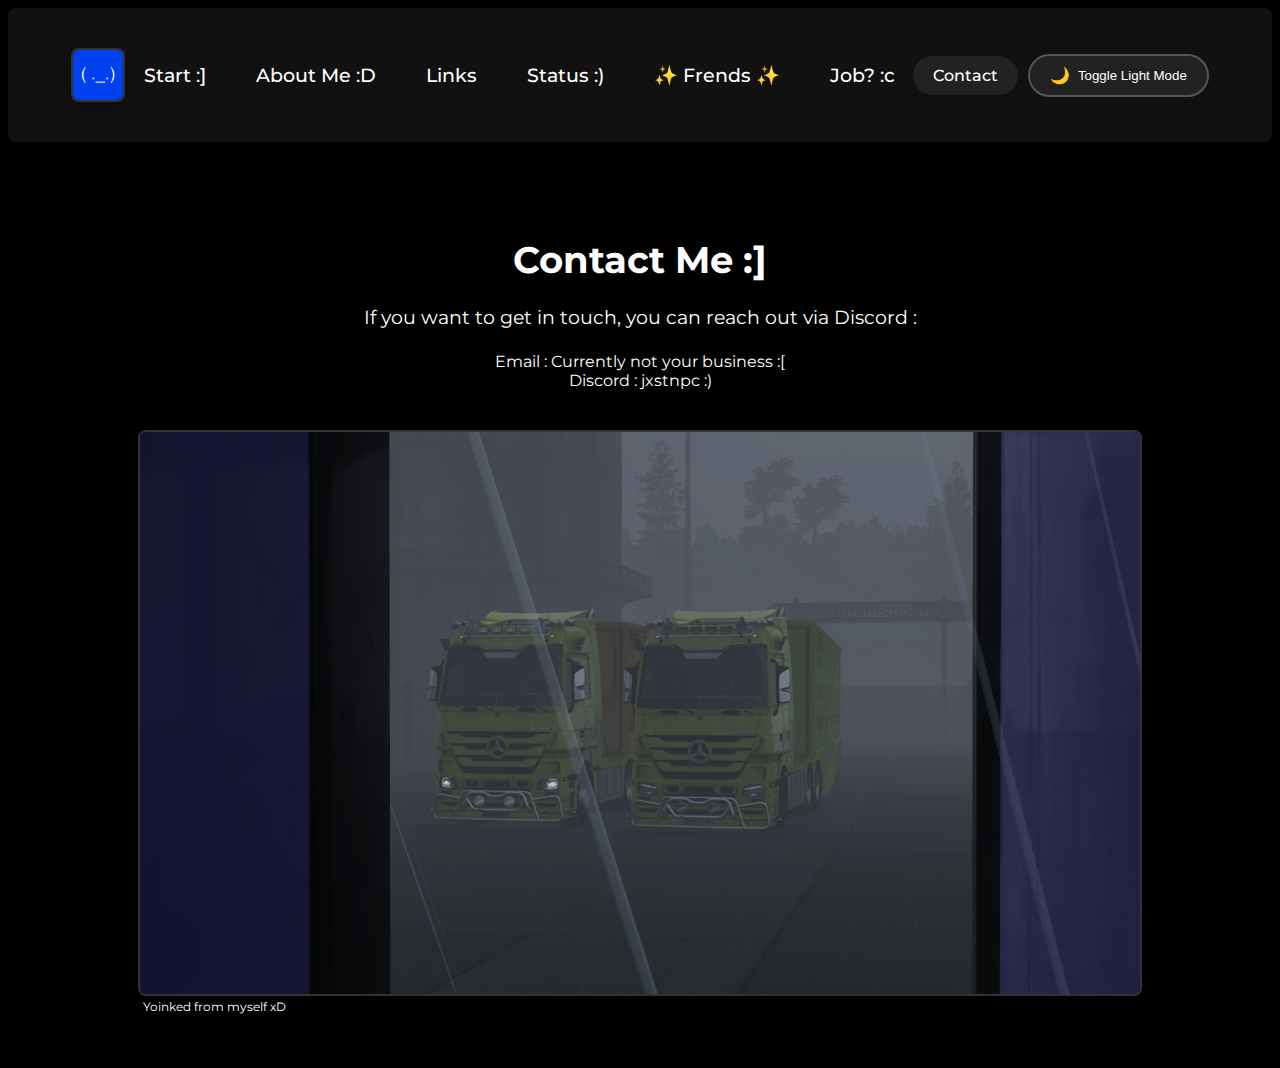
<file: Contact.html>
<!DOCTYPE html>
<html lang="en">
<head>
    <meta charset="utf-8">
    <meta http-equiv="X-UA-Compatible" content="IE=edge">
    <title>Contact</title>
    <meta name="description" content="Contact page for Leo's personal website.">
    <meta name="viewport" content="width=device-width, initial-scale=1">
    <link rel="stylesheet" href="style.css">
    <link rel="preconnect" href="https://fonts.googleapis.com">
    <link rel="preconnect" href="https://fonts.gstatic.com" crossorigin>
    <link href="https://fonts.googleapis.com/css2?family=Montserrat:ital,wght@0,100..900;1,100..900&display=swap" rel="stylesheet">
</head>
<body>
    <header>
        <a class="logo grow-on-hover" href="#">
            <img src="images/pfp.png" alt="Leo's Logo" />
        </a>
        <nav>
            <ul class="nav__links">
                <li><a class="grow-on-hover" href="/index.html">Start :]</a></li>
                <li><a class="grow-on-hover" href="/AboutMe.html">About Me :D</a></li>
                <li><a class="grow-on-hover" href="/links.html">Links</a></li>
                <li><a class="grow-on-hover" href="/Status.html">Status :)</a></li>
                <li><a class="grow-on-hover" href="/Frends.html">✨ Frends ✨</a></li>
                <li><a class="grow-on-hover" href="/Job.html">Job? :c</a></li>
            </ul>
        </nav>
        <div class="header-actions">
            <a class="cta grow-on-hover" href="/Contact.html" style="text-decoration: none;">Contact</a>
            <button id="theme-toggle" class="cta">
                <span class="icon">🌙</span> Toggle Light Mode
            </button>
        </div>
    </header>

    <div class="main">
        <h1>Contact Me :]</h1>
        <p>If you want to get in touch, you can reach out via Discord :</p>
        <div class="contact-info">
            <div class="contact-item">
                <span class="contact-label">Email :</span>
                <span class="contact-value">Currently not your business :[</span>
            </div>
            <div class="contact-item">
                <span class="contact-label">Discord :</span>
                <span class="contact-value">jxstnpc :)</span>
            </div>
        </div>
        <div class="image-container">
            <a href="" target="" rel="">
                <img src="../images/20240805210343_1.jpg" alt="Richard">
            </a>
            <div class="credit">Yoinked from myself xD</div>
        </div>
    </div>

    <script src="index.js" async defer></script>
</body>
</html>
</file>
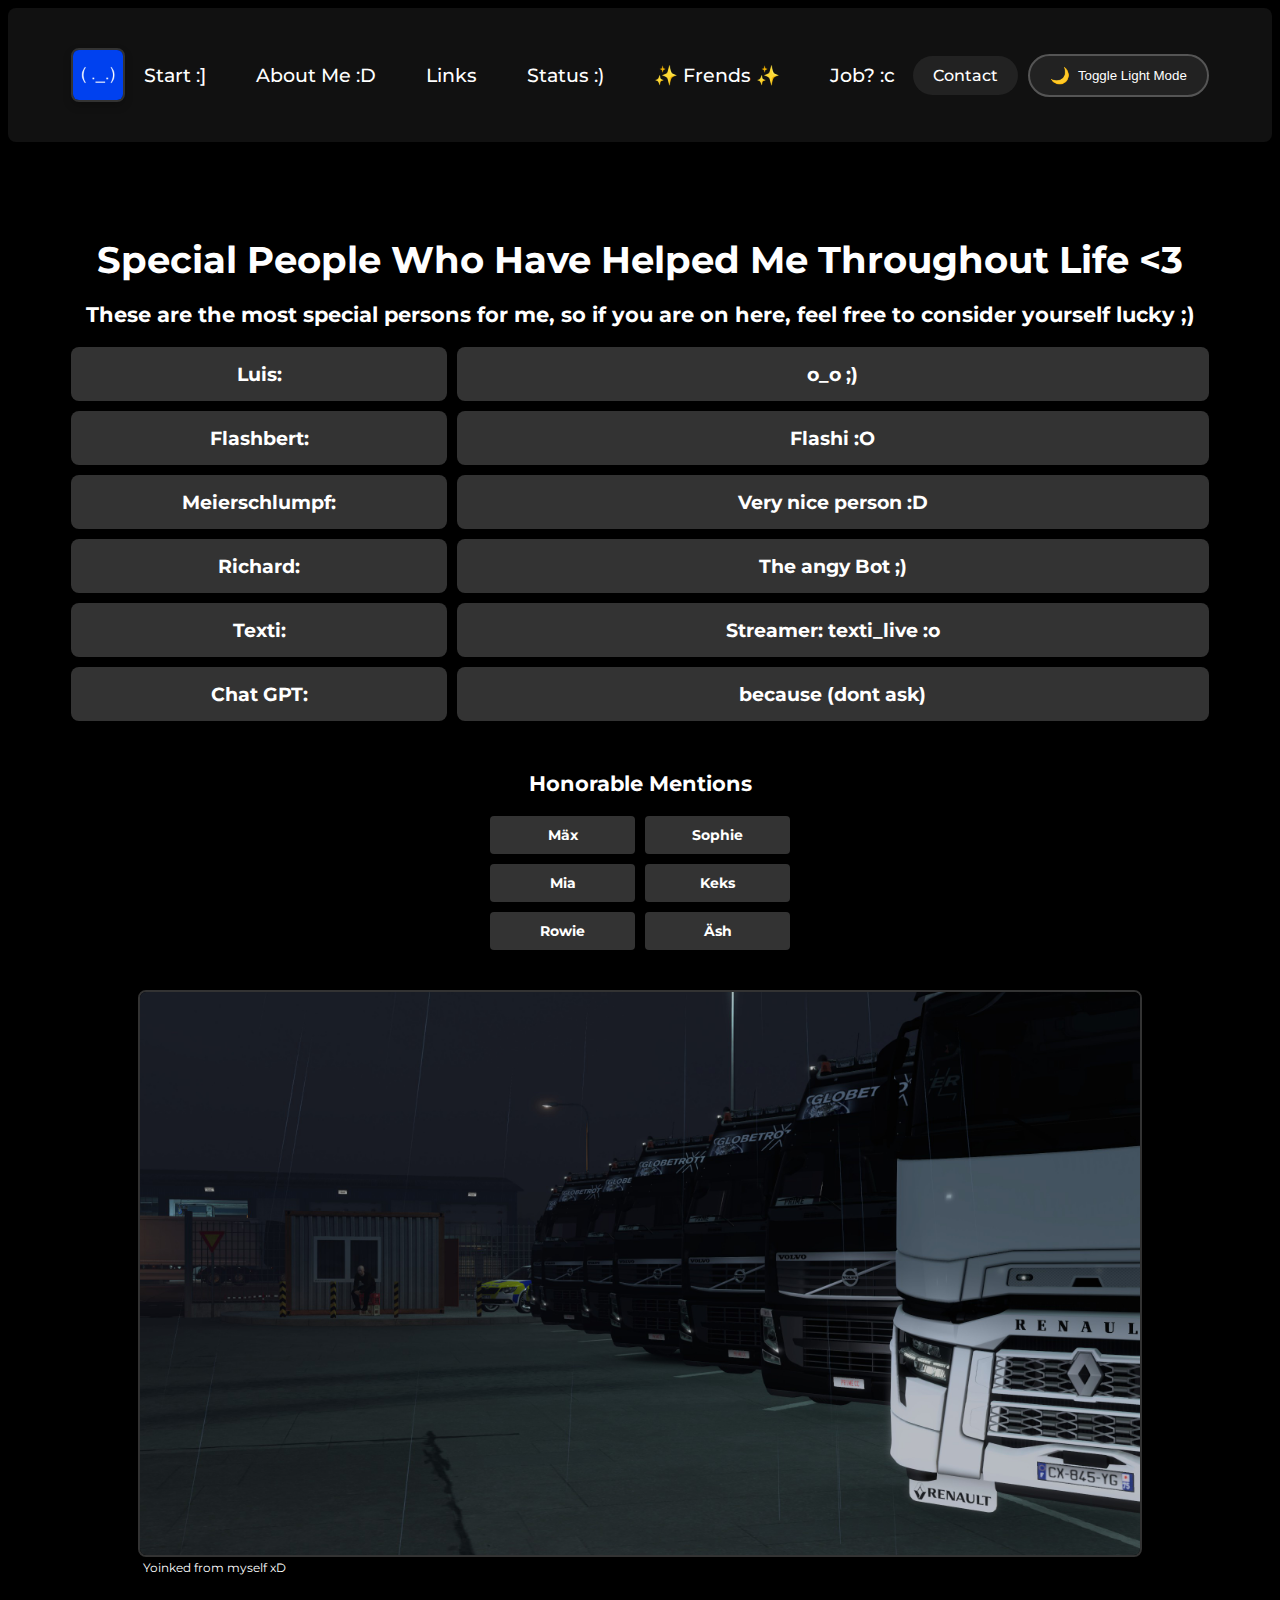
<file: Frends.html>
<!DOCTYPE html>
<html lang="en">
<head>
    <meta charset="utf-8">
    <meta http-equiv="X-UA-Compatible" content="IE=edge">
    <title>Frends</title>
    <meta name="description" content="This is Leo's personal website.">
    <meta name="viewport" content="width=device-width, initial-scale=1">
    <link rel="stylesheet" href="style.css">
    <link rel="preconnect" href="https://fonts.googleapis.com">
    <link rel="preconnect" href="https://fonts.gstatic.com" crossorigin>
    <link href="https://fonts.googleapis.com/css2?family=Montserrat:wght@100..900&display=swap" rel="stylesheet">
</head>
<body>
    <header>
        <a class="logo grow-on-hover" href="#">
            <img src="images/pfp.png" alt="Leo's Logo" />
        </a>
        <nav>
            <ul class="nav__links">
                <li><a class="grow-on-hover" href="/index.html">Start :]</a></li>
                <li><a class="grow-on-hover" href="/AboutMe.html">About Me :D</a></li>
                <li><a class="grow-on-hover" href="/links.html">Links</a></li>
                <li><a class="grow-on-hover" href="/Status.html">Status :)</a></li>
                <li><a class="grow-on-hover" href="/Frends.html">✨ Frends ✨</a></li>
                <li><a class="grow-on-hover" href="/Job.html">Job? :c</a></li>
            </ul>
        </nav>
        <div class="header-actions">
            <a class="cta grow-on-hover" href="/Contact.html" style="text-decoration: none;">Contact</a>
            <button id="theme-toggle" class="cta">
                <span class="icon">🌙</span> Toggle Light Mode
            </button>
        </div>
    </header>

    <div class="main">
        <h1>Special People Who Have Helped Me Throughout Life <3</h1>
        <h3 class="subheading">These are the most special persons for me, so if you are on here, feel free to consider yourself lucky ;)</h3>
        
        <!-- Custom Table Section -->
        <ul class="custom-table" style="margin-bottom: 50px;">
            <li>
                <div class="name">Luis:</div>
                <div class="description">o_o ;)</div>
            </li>
            <li>
                <div class="name">Flashbert:</div>
                <div class="description">Flashi :O</div>
            </li>
            <li>
                <div class="name">Meierschlumpf:</div>
                <div class="description">Very nice person :D</div>
            </li>
            <li>
                <div class="name">Richard:</div>
                <div class="description">The angy Bot ;)</div>
            </li>
            <li>
                <div class="name">Texti:</div>
                <div class="description">Streamer: texti_live :o</div>
            </li>
            <li>
                <div class="name">Chat GPT:</div>
                <div class="description">because (dont ask)</div>
            </li>
        </ul>
        
        <h3>Honorable Mentions</h3>
        <div class="honorable-mentions">
            <a href="#">Mäx</a>
            <a href="#">Sophie</a>
            <a href="#">Mia</a>
            <a href="#">Keks</a>
            <a href="#">Rowie</a>
            <a href="#">Äsh</a>
        </div>
        
        
             
        <!-- Image Container Section -->
        <div class="image-container">
            <a href="" target="" rel="">
                <img src="../images/20240805194333_1.jpg" alt="">
            </a>
            <div class="credit">Yoinked from myself xD</div>
        </div>
    </div>

    <script src="index.js" async defer></script>
</body>
</html>
</file>
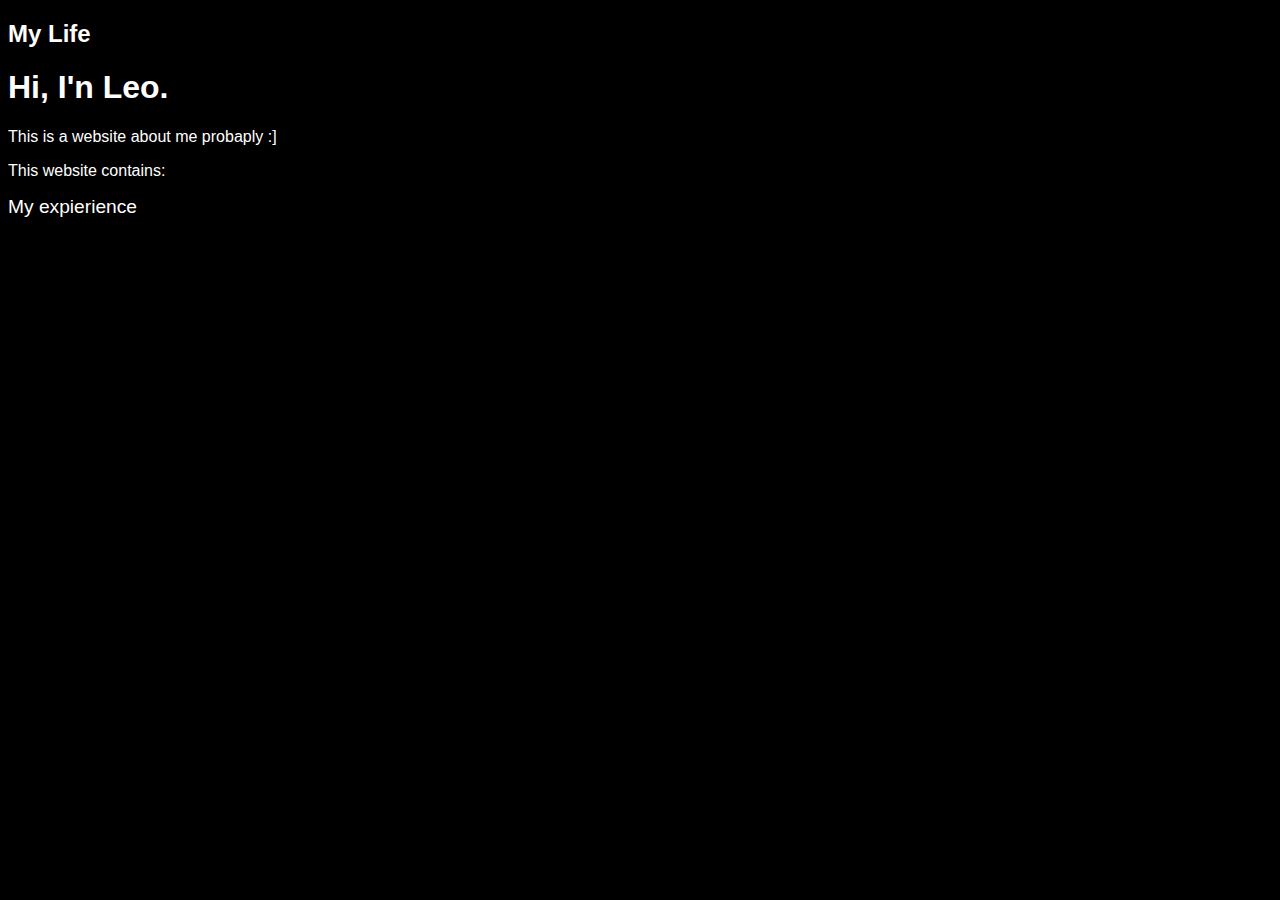
<file: indexTest.html>
<!DOCTYPE html>
<html lang="en">
<head>
    <meta charset="UTF-8">
    <meta name="viewport" content="width=device-width, initial-scale=1.0">
    <link rel="stylesheet" href="style.css">
    <title>Leo's Life</title>
</head>
<body>
    <div>
        <h2>My Life</h2>
    </div>
    <h1>Hi, I'n Leo.</h1>
    <p>This is a website about me probaply :]</p>
    <div>
        <p>This website contains:</p>
        <li>My expierience</li>
    </div>
</body>
</html>
</file>
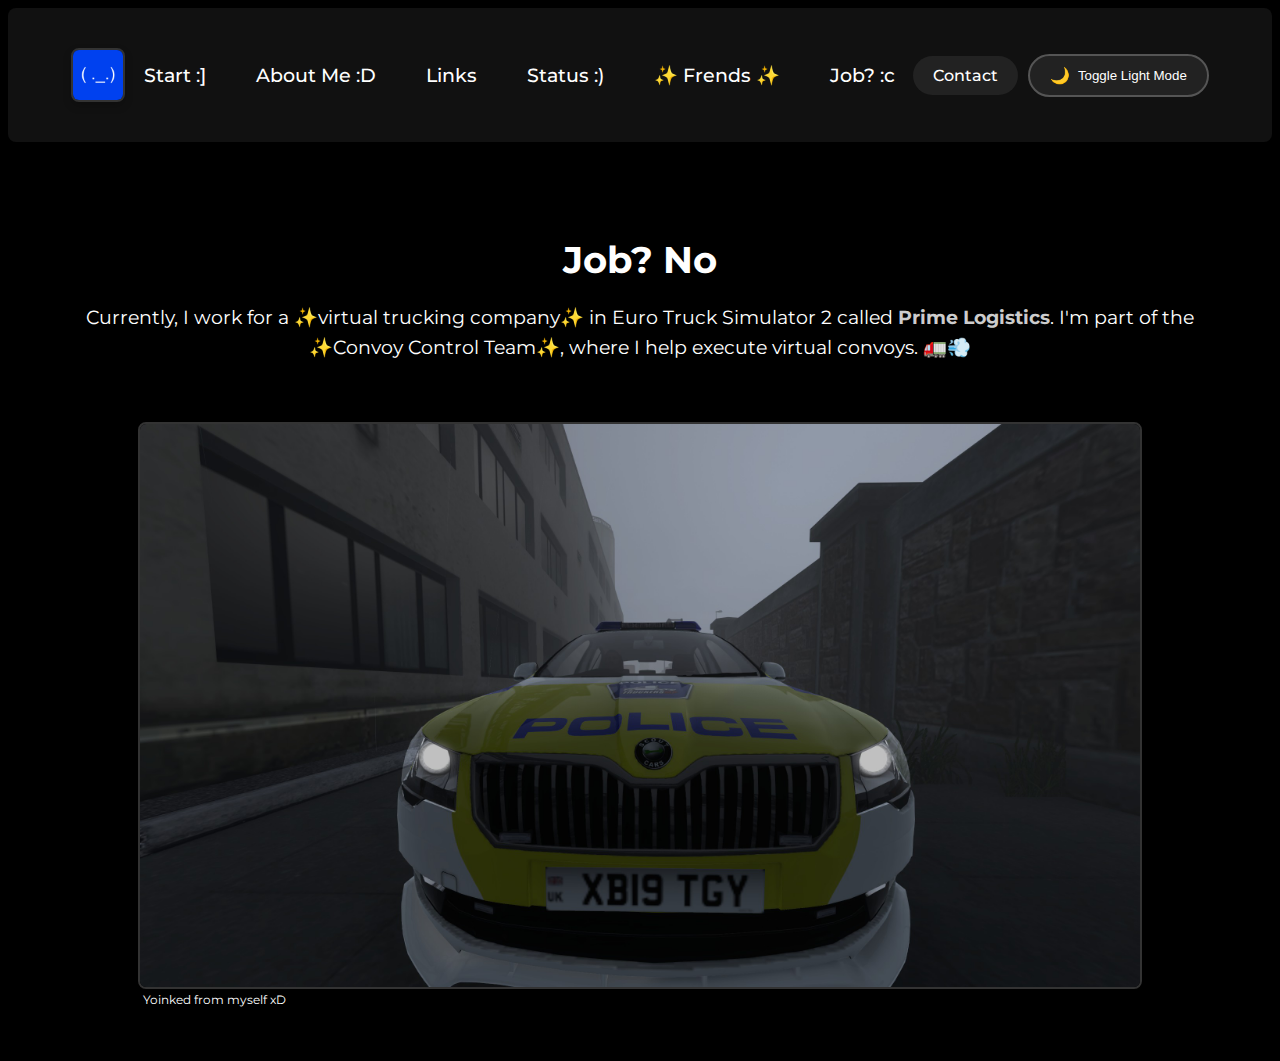
<file: Job.html>
<!DOCTYPE html>
<html lang="en">
<head>
    <meta charset="utf-8">
    <meta http-equiv="X-UA-Compatible" content="IE=edge">
    <title>Job? No</title>
    <meta name="description" content="This is Leo's personal website.">
    <meta name="viewport" content="width=device-width, initial-scale=1">
    <link rel="stylesheet" href="style.css">
    <link rel="preconnect" href="https://fonts.googleapis.com">
    <link rel="preconnect" href="https://fonts.gstatic.com" crossorigin>
    <link href="https://fonts.googleapis.com/css2?family=Montserrat:ital,wght@0,100..900;1,100..900&display=swap" rel="stylesheet">
    <style>
        .image-container {
            position: relative;
            display: inline-block;
        }
        .image-container img {
            width: 1000px; /* Adjust the size as needed */
            height: auto;
        }
        .image-container .credit {
            position: absolute;
            bottom: 0;
            left: 0;
            background-color: rgba(0, 0, 0, 0.5); /* Semi-transparent background */
            color: #fff; /* White text color */
            padding: 2px 5px; /* Some padding */
            font-size: 12px; /* Smaller font size */
            border-radius: 0 0 0 8px; /* Rounded corner */
        }
    </style>
</head>
<body>
    <header>
        <a class="logo grow-on-hover" href="#">
            <img src="images/pfp.png" alt="Leo's Logo" />
        </a>
        <nav>
            <ul class="nav__links">
                <li><a class="grow-on-hover" href="/index.html">Start :]</a></li>
                <li><a class="grow-on-hover" href="/AboutMe.html">About Me :D</a></li>
                <li><a class="grow-on-hover" href="/links.html">Links</a></li>
                <li><a class="grow-on-hover" href="/Status.html">Status :)</a></li>
                <li><a class="grow-on-hover" href="/Frends.html">✨ Frends ✨</a></li>
                <li><a class="grow-on-hover" href="/Job.html">Job? :c</a></li>
            </ul>
        </nav>
        <div class="header-actions">
            <a class="cta grow-on-hover" href="/Contact.html" style="text-decoration: none;">Contact</a>
            <button id="theme-toggle" class="cta">
                <span class="icon">🌙</span> Toggle Light Mode
            </button>
        </div>
    </header>

    <div class="main">
        <h1>Job? No</h1> <!-- Fixed heading here to match the title -->
        <p>Currently, I work for a ✨virtual trucking company✨ in Euro Truck Simulator 2 called <a href="https://primevtc.com/">Prime Logistics</a>. I'm part of the ✨Convoy Control Team✨, where I help execute virtual convoys. 🚛💨</p>
        
        <div class="image-container">
            <a href="" target="" rel="">
                <img src="../images/20240805210531_1.jpg" alt="">
            </a>
            <div class="credit">Yoinked from myself xD</div>
        </div>
    </div>
    <script src="index.js" async defer></script>
</body>
</html>
</file>
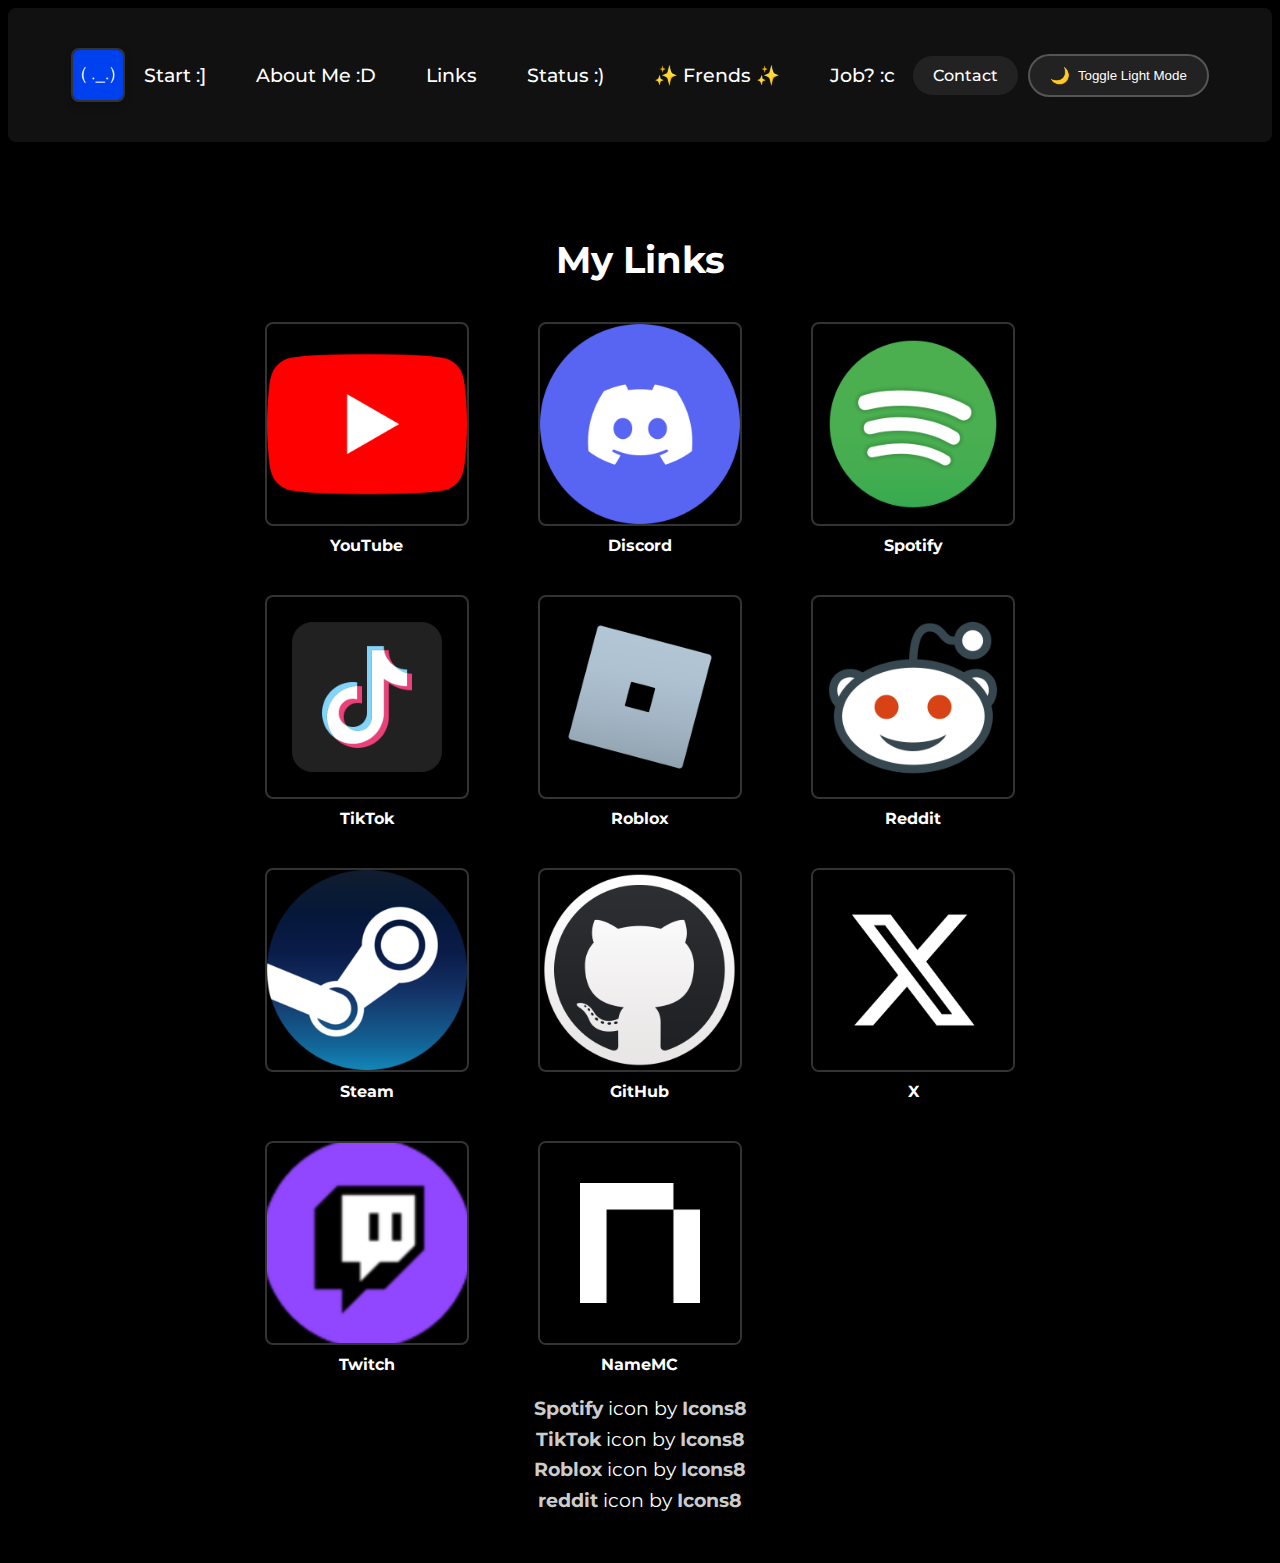
<file: links.html>
<!DOCTYPE html>
<html lang="en">
    <head>
        <meta charset="utf-8">
        <meta http-equiv="X-UA-Compatible" content="IE=edge">
        <title>Links</title>
        <meta name="description" content="This is Leo's links page.">
        <meta name="viewport" content="width=device-width, initial-scale=1">
        <link rel="stylesheet" href="style.css">
        <link rel="preconnect" href="https://fonts.googleapis.com">
        <link rel="preconnect" href="https://fonts.gstatic.com" crossorigin>
        <link
            href="https://fonts.googleapis.com/css2?family=Montserrat:ital,wght@0,100..900;1,100..900&display=swap"
            rel="stylesheet">
    </head>
    <body>
        <header>
            <a class="logo grow-on-hover" href="#">
                <img src="images/pfp.png" alt="Leo's Logo" />
            </a>
            <nav>
                <ul class="nav__links">
                    <li><a class="grow-on-hover" href="/index.html">Start :]</a></li>
                    <li><a class="grow-on-hover" href="/AboutMe.html">About Me :D</a></li>
                    <li><a class="grow-on-hover" href="/links.html">Links</a></li>
                    <li><a class="grow-on-hover" href="/Status.html">Status :)</a></li>
                    <li><a class="grow-on-hover" href="/Frends.html">✨ Frends ✨</a></li>
                    <li><a class="grow-on-hover" href="/Job.html">Job? :c</a></li>
                </ul>
            </nav>
            <div class="header-actions">
                <a class="cta grow-on-hover" href="/Contact.html" style="text-decoration: none;">Contact</a>
                <button id="theme-toggle" class="cta">
                    <span class="icon">🌙</span> Toggle Light Mode
                </button>
            </div>
        </header>

        <div class="main">
            <h1>My Links</h1>
            <div class="links-container">
                <div class="links-container">
                    <div class="links-container">
                        <div class="threeDivider">
                            <div class="link-item">
                                <a href="https://www.youtube.com/channel/UC1MzeATVkkVsa9FgLvQA8ug" target="_blank" rel="noopener noreferrer">
                                    <img src="/images/youtube_icon.png" alt="YouTube">
                                    YouTube
                                </a>
                            </div>
                            <div class="link-item">
                                <a href="https://discord.gg/8MpRZ2qBxk" target="_blank" rel="noopener noreferrer">
                                    <img src="/images/discord_icon.png" alt="Discord">
                                    Discord
                                </a>
                            </div>
                            <div class="link-item">
                                <a href="https://open.spotify.com/user/314wsvh7222xr6m5vvkcdnalxnzm" target="_blank" rel="noopener noreferrer">
                                    <img src="/images/spotify_icon.png" alt="Spotify">
                                    Spotify
                                </a>
                            </div>
                            <div class="link-item">
                                <a href="https://www.tiktok.com/@lele7663" target="_blank" rel="noopener noreferrer">
                                    <img src="/images/tiktok_icon.png" alt="TikTok">
                                    TikTok
                                </a>
                            </div>
                            <div class="link-item">
                                <a href="https://www.roblox.com/users/1911480242/profile" target="_blank" rel="noopener noreferrer">
                                    <img src="/images/roblox_icon.png" alt="Roblox">
                                    Roblox
                                </a>
                            </div>
                            <div class="link-item">
                                <a href="https://www.reddit.com/user/NPC_Lele/" target="_blank" rel="noopener noreferrer">
                                    <img src="/images/reddit_icon.png" alt="Reddit">
                                    Reddit
                                </a>
                            </div>
                            <div class="link-item">
                                <a href="https://steamcommunity.com/id/jxstnpc" target="_blank" rel="noopener noreferrer">
                                    <img src="/images/steam_icon.png" alt="Steam"> Steam
                                </a>
                            </div>
                            <div class="link-item">
                                <a href="https://github.com/Lele7663" target="_blank" rel="noopener noreferrer">
                                    <img src="/images/github_icon.png" alt="GitHub">
                                    GitHub
                                </a>
                            </div>
                            <div class="link-item">
                                <a href="https://x.com/npc_lele" target="_blank" rel="noopener noreferrer">
                                    <img src="/images/twitter_icon.png" alt="X (formerly Twitter)"> X
                                </a>
                            </div>
                            <div class="link-item">
                                <a href="https://www.twitch.tv/npc_lele" target="_blank" rel="noopener noreferrer">
                                    <img src="/images/twitch_icon.png" alt="Twitch">
                                    Twitch
                                </a>
                            </div>
                            <div class="link-item">
                                <a href="https://namemc.com/profile/Lele7663.1" target="_blank" rel="noopener noreferrer">
                                    <img src="/images/namemc_icon.png" alt="NameMC">
                                    NameMC
                                </a>
                            </div>
                        </div>
                    </div>
                    
            </div>

            <div class="icon-credits">
                <p>
                    <a target="_blank"
                        href="https://icons8.com/icon/11116/spotify">Spotify</a>
                    icon by <a target="_blank"
                        href="https://icons8.com">Icons8</a><br>
                    <a target="_blank"
                        href="https://icons8.com/icon/118640/tiktok">TikTok</a>
                    icon by <a target="_blank"
                        href="https://icons8.com">Icons8</a><br>
                    <a target="_blank"
                        href="https://icons8.com/icon/isewJLsuA3SP/roblox">Roblox</a>
                    icon by <a target="_blank"
                        href="https://icons8.com">Icons8</a><br>
                    <a target="_blank"
                        href="https://icons8.com/icon/13642/reddit">reddit</a>
                    icon by <a target="_blank"
                        href="https://icons8.com">Icons8</a>
                </p>
            </div>
        </div>

        <script src="index.js" async defer></script>
    </body>
</html>
</file>
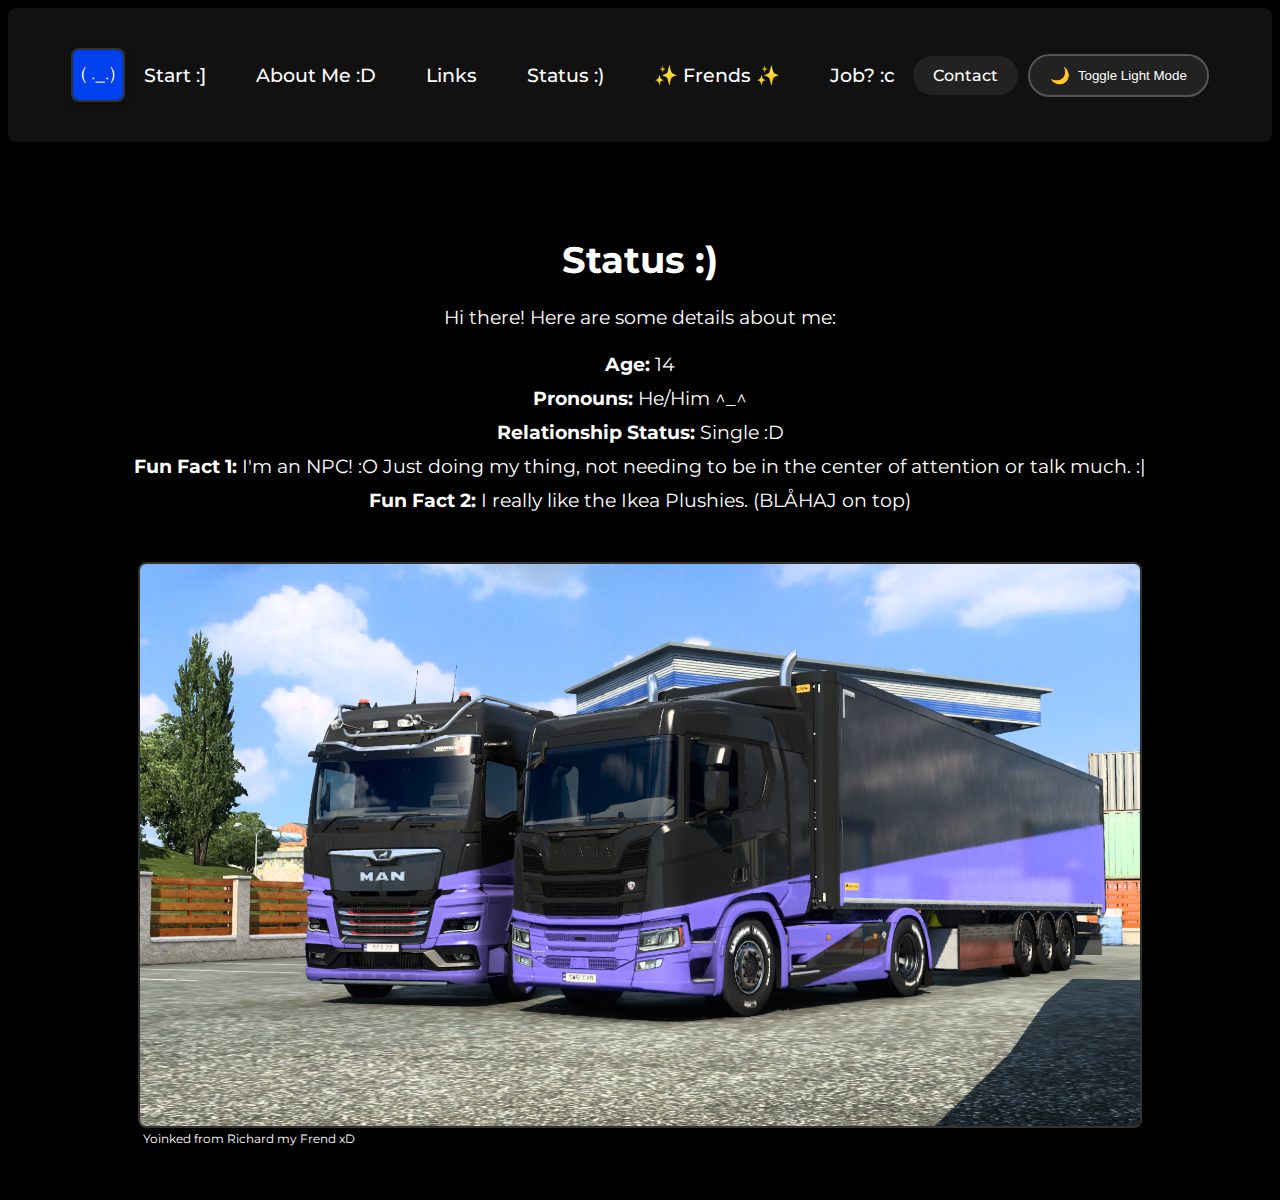
<file: Status.html>
<!DOCTYPE html>
<html lang="en">
<head>
    <meta charset="utf-8">
    <meta http-equiv="X-UA-Compatible" content="IE=edge">
    <title>Status</title>
    <meta name="description" content="This is Leo's personal website.">
    <meta name="viewport" content="width=device-width, initial-scale=1">
    <link rel="stylesheet" href="style.css">
    <link rel="preconnect" href="https://fonts.googleapis.com">
    <link rel="preconnect" href="https://fonts.gstatic.com" crossorigin>
    <link href="https://fonts.googleapis.com/css2?family=Montserrat:ital,wght@0,100..900;1,100..900&display=swap" rel="stylesheet">
</head>
<body>
    <header>
        <a class="logo grow-on-hover" href="#">
            <img src="images/pfp.png" alt="Leo's Logo" />
        </a>
        <nav>
            <ul class="nav__links">
                <li><a class="grow-on-hover" href="/index.html">Start :]</a></li>
                <li><a class="grow-on-hover" href="/AboutMe.html">About Me :D</a></li>
                <li><a class="grow-on-hover" href="/links.html">Links</a></li>
                <li><a class="grow-on-hover" href="/Status.html">Status :)</a></li>
                <li><a class="grow-on-hover" href="/Frends.html">✨ Frends ✨</a></li>
                <li><a class="grow-on-hover" href="/Job.html">Job? :c</a></li>
            </ul>
        </nav>
        <div class="header-actions">
            <a class="cta grow-on-hover" href="/Contact.html" style="text-decoration: none;">Contact</a>
            <button id="theme-toggle" class="cta">
                <span class="icon">🌙</span> Toggle Light Mode
            </button>
        </div>
    </header>

    <div class="main">
        <h1>Status :)</h1>
        <p>Hi there! Here are some details about me:</p>
        <ul>
            <li><strong>Age:</strong> 14</li>
            <li><strong>Pronouns:</strong> He/Him ^_^</li>
            <li><strong>Relationship Status:</strong> Single :D</li>
            <li><strong>Fun Fact 1:</strong> I'm an NPC! :O Just doing my thing, not needing to be in the center of attention or talk much. :|
            </li>
            <li><strong>Fun Fact 2:</strong> I really like the Ikea Plushies. (BLÅHAJ on top)</li>
        </ul>

        <div class="image-container">
            <a href="" target="" rel="">
                <img src="../images/ets2_20230831_151758_00.png" alt="Richard">
            </a>
            <div class="credit">Yoinked from Richard my Frend xD</div>
        </div>
    </div>

    <script src="index.js" async defer></script>
</body>
</html>
</file>
<file: style.css>
/* 3x2 Raster für Link-Container */
.threeDivider {
    display: grid;
    grid-template-columns: repeat(3, 1fr); /* 3 Spalten */
    gap: 20px; /* Abstand zwischen den Links */
    max-width: 800px;
    margin: 0 auto;
}

.link-item {
    display: flex;
    flex-direction: column;
    align-items: center;
    text-align: center;
}

.link-item img {
    height: 80px;
    width: 80px;
    margin-bottom: 10px;
    border-radius: 8px;
    transition: transform 0.3s ease;
}

.link-item a {
    font-weight: bold;
    color: var(--text-color);
    text-decoration: none;
}

.link-item img:hover {
    transform: scale(1.1); /* Leichter Vergrößerungseffekt beim Hover */
}

/* Standard Layout für größere Bildschirme */
header {
    display: flex;
    justify-content: space-between;
    align-items: center;
    padding: 20px 5%;
    background-color: var(--header-bg-color);
    border-radius: 8px;
    box-shadow: 0 4px 6px rgba(0, 0, 0, 0.1);
}

/* Navigation Links Layout */
.nav__links {
    display: flex; /* Flexbox for horizontal layout on larger screens */
    gap: 20px;
    list-style: none;
    justify-content: center;
    width: 100%;
    padding: 0;
    margin: 0;
    flex-wrap: wrap; /* Allows wrapping of links if the screen size is smaller */
}

/* Responsive Anpassungen für die Top-Bar */
@media (max-width: 768px) {
    .nav__links {
        display: grid;
        grid-template-columns: repeat(2, 1fr); /* Zwei Spalten */
    }
}

@media (max-width: 600px) {
    .nav__links {
        grid-template-columns: repeat(3, 1fr); /* Drei Spalten */
    }
}

@media (max-width: 480px) {
    .nav__links {
        grid-template-columns: repeat(4, 1fr); /* Vier Spalten */
    }
}

/* Einzelspalten-Layout für sehr kleine Bildschirme */
@media (max-width: 425px) {
    header {
        flex-direction: column; /* Stack header content vertically */
        align-items: center; /* Center align everything in the header */
    }

    .logo {
        margin-bottom: 15px; /* Space below the logo */
    }

    .nav__links {
        display: flex;
        flex-direction: column;
        align-items: center;
        gap: 15px;
    }
    
    .header-actions {
        display: flex;
        flex-direction: column; /* Stack buttons vertically */
        align-items: center;
        gap: 10px; /* Adjust gap between buttons */
        margin-top: 10px; /* Optional spacing from links */
    }
}


.header-actions {
    display: flex;
    gap: 10px;
    align-items: center;
}

/* Standard Dark Mode */
:root {
    --bg-color: #000000;
    --text-color: #FFFFFF;
    --link-color: #CCCCCC;
    --header-bg-color: #111111;
    --cta-bg-color: #222222;
    --cta-hover-bg-color: #555555;
}

/* Light Mode Theme */
.light-mode {
    --bg-color: #FFFFFF;
    --text-color: #000000;
    --link-color: #0000EE;
    --header-bg-color: #F0F0F0;
    --cta-bg-color: #DDDDDD;
    --cta-hover-bg-color: #AAAAAA;
}

/* Anwendung der Variablen */
body {
    background-color: var(--bg-color);
    color: var(--text-color);
    font-family: "Montserrat", sans-serif;
}

a {
    color: var(--link-color);
    text-decoration: none;
    font-weight: bold;
    transition: color 0.3s ease;
}

a:hover {
    text-decoration: underline;
    color: var(--cta-hover-bg-color);
}

/* Logo und Hover-Effekte */
.logo {
    font-weight: 600;
    color: var(--text-color);
    text-decoration: none;
    transition: color 0.3s ease;
}

.logo:hover {
    color: var(--cta-hover-bg-color);
}

.logo img {
    height: 50px;
    width: auto;
    transition: transform 0.3s ease;
}

.logo:hover img {
    transform: scale(1.2);
}

/* Navigation und Links */
.nav__links li {
    margin: 0 15px;
}

.nav__links a {
    font-weight: 500;
    color: var(--text-color);
    text-decoration: none;
    transition: color 0.3s ease;
}

.nav__links a:hover {
    color: var(--cta-hover-bg-color);
}

/* Call to Action Button */
.cta {
    padding: 10px 20px;
    background-color: var(--cta-bg-color);
    color: var(--text-color);
    border: none;
    border-radius: 50px;
    cursor: pointer;
    font-weight: 500;
    text-decoration: none;
    transition: background-color 0.3s ease;
}

.cta:hover {
    background-color: var(--cta-hover-bg-color);
}

/* Effekt für Links mit grow-on-hover */
.nav__links a.grow-on-hover {
    transition: transform 0.3s ease-in-out;
    display: inline-block;
}

.nav__links a.grow-on-hover:hover {
    transform: scale(1.1);
}

/* Bilder */
img {
    display: block;
    max-width: 100%;
    height: auto;
    margin: 20px auto;
    border: 2px solid #333333;
    border-radius: 8px;
    box-shadow: 0 4px 8px rgba(0, 0, 0, 0.2);
}

/* Text- und Layout-Stile */
h3 {
    font-size: 1.3em;
    margin-bottom: 20px;
}

.main {
    padding: 20px 5%;
    text-align: center;
    margin-top: 50px;
}

.main h1 {
    font-size: 2.3em;
    margin-bottom: 20px;
}

.main h2 {
    font-size: 2em;
    margin-bottom: 15px;
}

.main p {
    font-size: 1.2em;
    line-height: 1.6;
}

/* Reset für Listenelemente */
ul {
    list-style: none;
    padding: 0;
    margin: 0;
}

li {
    font-size: 1.2em;
    margin-bottom: 10px;
}

/* Zusätzliche Stile für spezifische Elemente */
.image-container {
    position: relative;
    display: inline-block;
    text-align: center;
    margin: 20px auto;
}

.image-container img {
    width: 1000px;
    height: auto;
}

.image-container .credit {
    position: absolute;
    bottom: 0;
    left: 0;
    background-color: rgba(0, 0, 0, 0.5);
    color: #FFFFFF;
    padding: 2px 5px;
    font-size: 12px;
    border-radius: 0 0 0 8px;
}

.links-container div a img {
    height: 200px;
    width: 200px;
    object-fit: cover;
}

.honorable-mentions {
    display: grid;
    grid-template-columns: repeat(2, 1fr); /* 2 Spalten */
    gap: 10px; /* Abstand zwischen den Elementen */
    max-width: 300px;
    margin: 0 auto;
    font-size: 0.9em;
}

.honorable-mentions a {
    display: flex;
    align-items: center;
    justify-content: center;
    padding: 10px;
    text-align: center;
    color: #FFFFFF;
    background-color: #333;
    border-radius: 4px;
    transition: background-color 0.3s;
    text-decoration: none;
}

.honorable-mentions a:hover {
    background-color: #555;
}

/* Tabellen- und Listenelemente */
.custom-table li {
    display: grid;
    grid-template-columns: 1fr 2fr;
    gap: 10px;
    align-items: center;
}

.custom-table .name,
.custom-table .description {
    padding: 15px;
    background-color: #333;
    color: #ffffff;
    text-align: center;
    border-radius: 8px;
    font-weight: bold;
    transition: background-color 0.3s;
}

.custom-table .name:hover,
.custom-table .description:hover {
    background-color: #666;
}

/* Toggle-Button für Theme */
#theme-toggle {
    padding: 10px 20px;
    background-color: var(--cta-bg-color);
    color: var(--text-color);
    border: 2px solid var(--cta-hover-bg-color);
    border-radius: 50px;
    cursor: pointer;
    font-weight: 500;
    text-decoration: none;
    transition: background-color 0.3s ease, color 0.3s ease, transform 0.3s ease;
    display: flex;
    align-items: center;
    gap: 8px; /* Abstand zwischen Text und Icon */
}

#theme-toggle:hover {
    background-color: var(--cta-hover-bg-color);
    transform: scale(1.05); /* Leichter Vergrößerungseffekt */
}

#theme-toggle .icon {
    font-size: 1.2em; /* Größere Icon-Größe */
}
</file>
